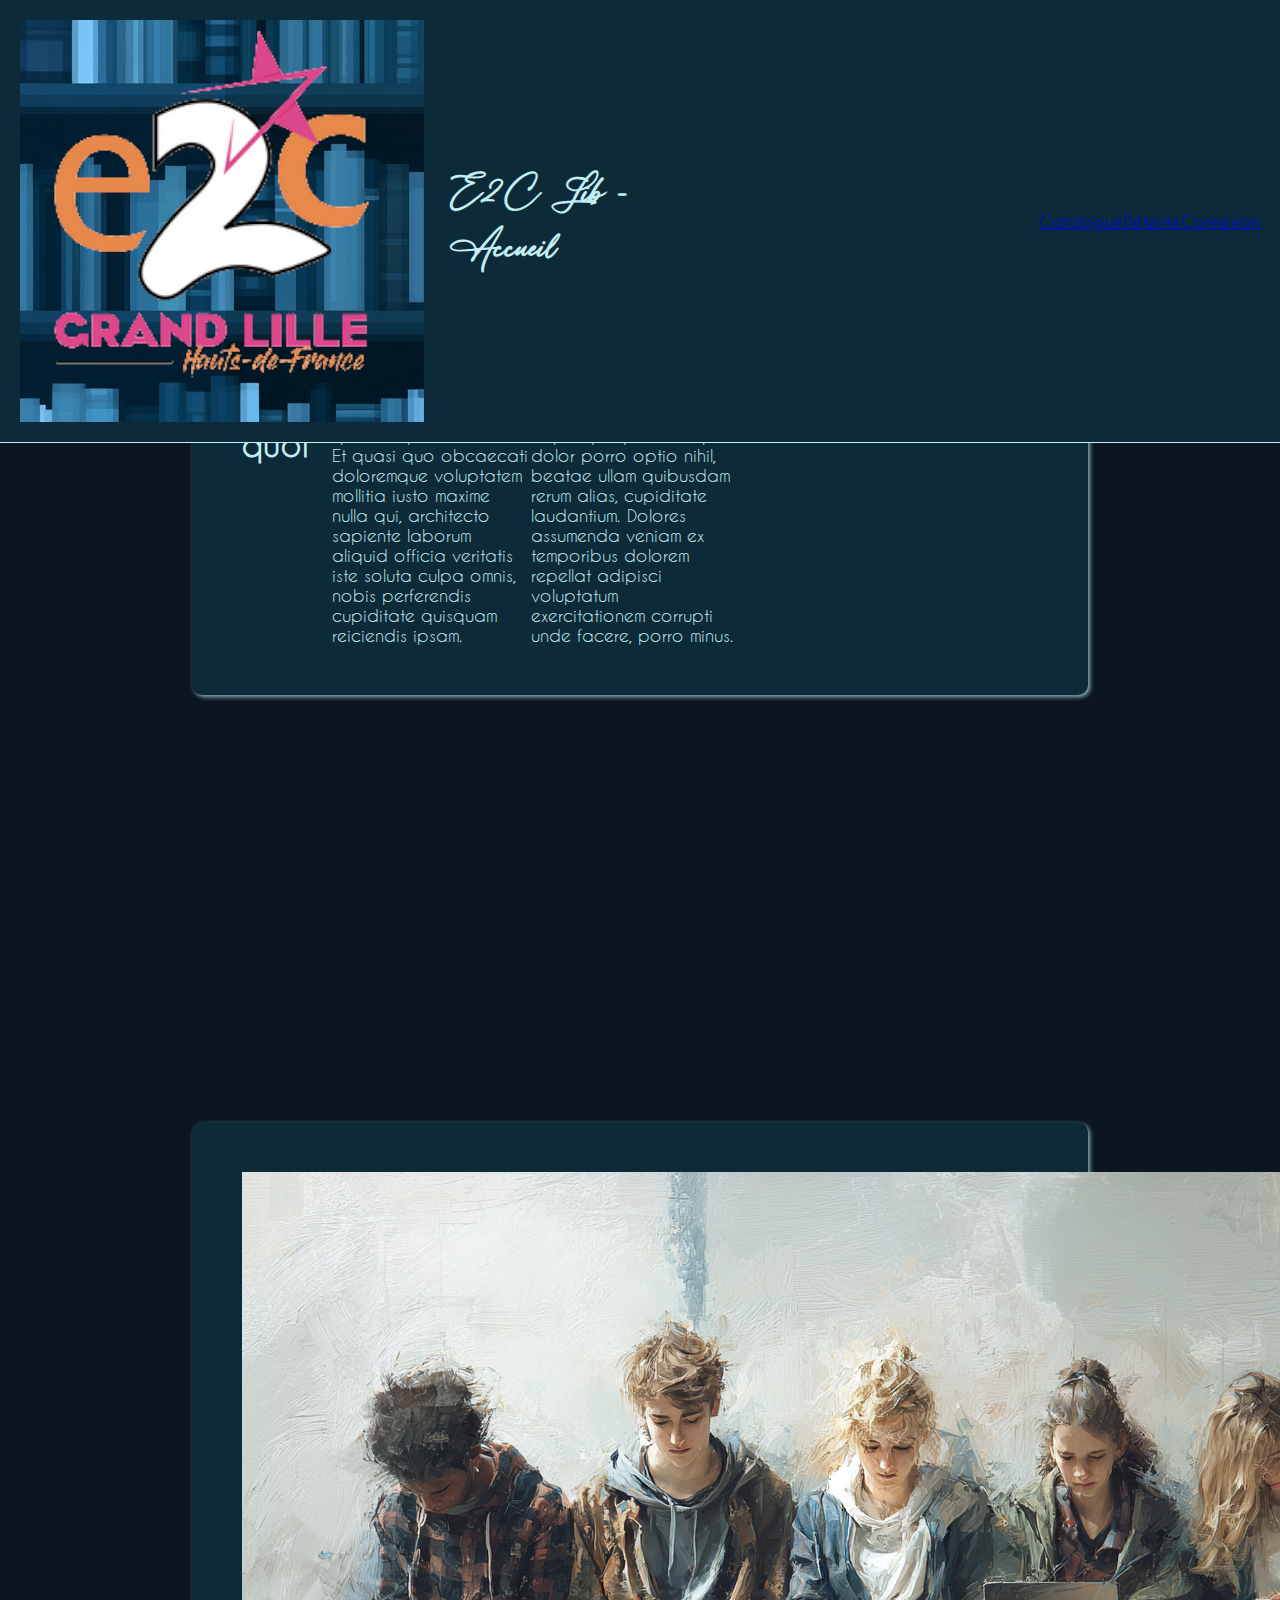
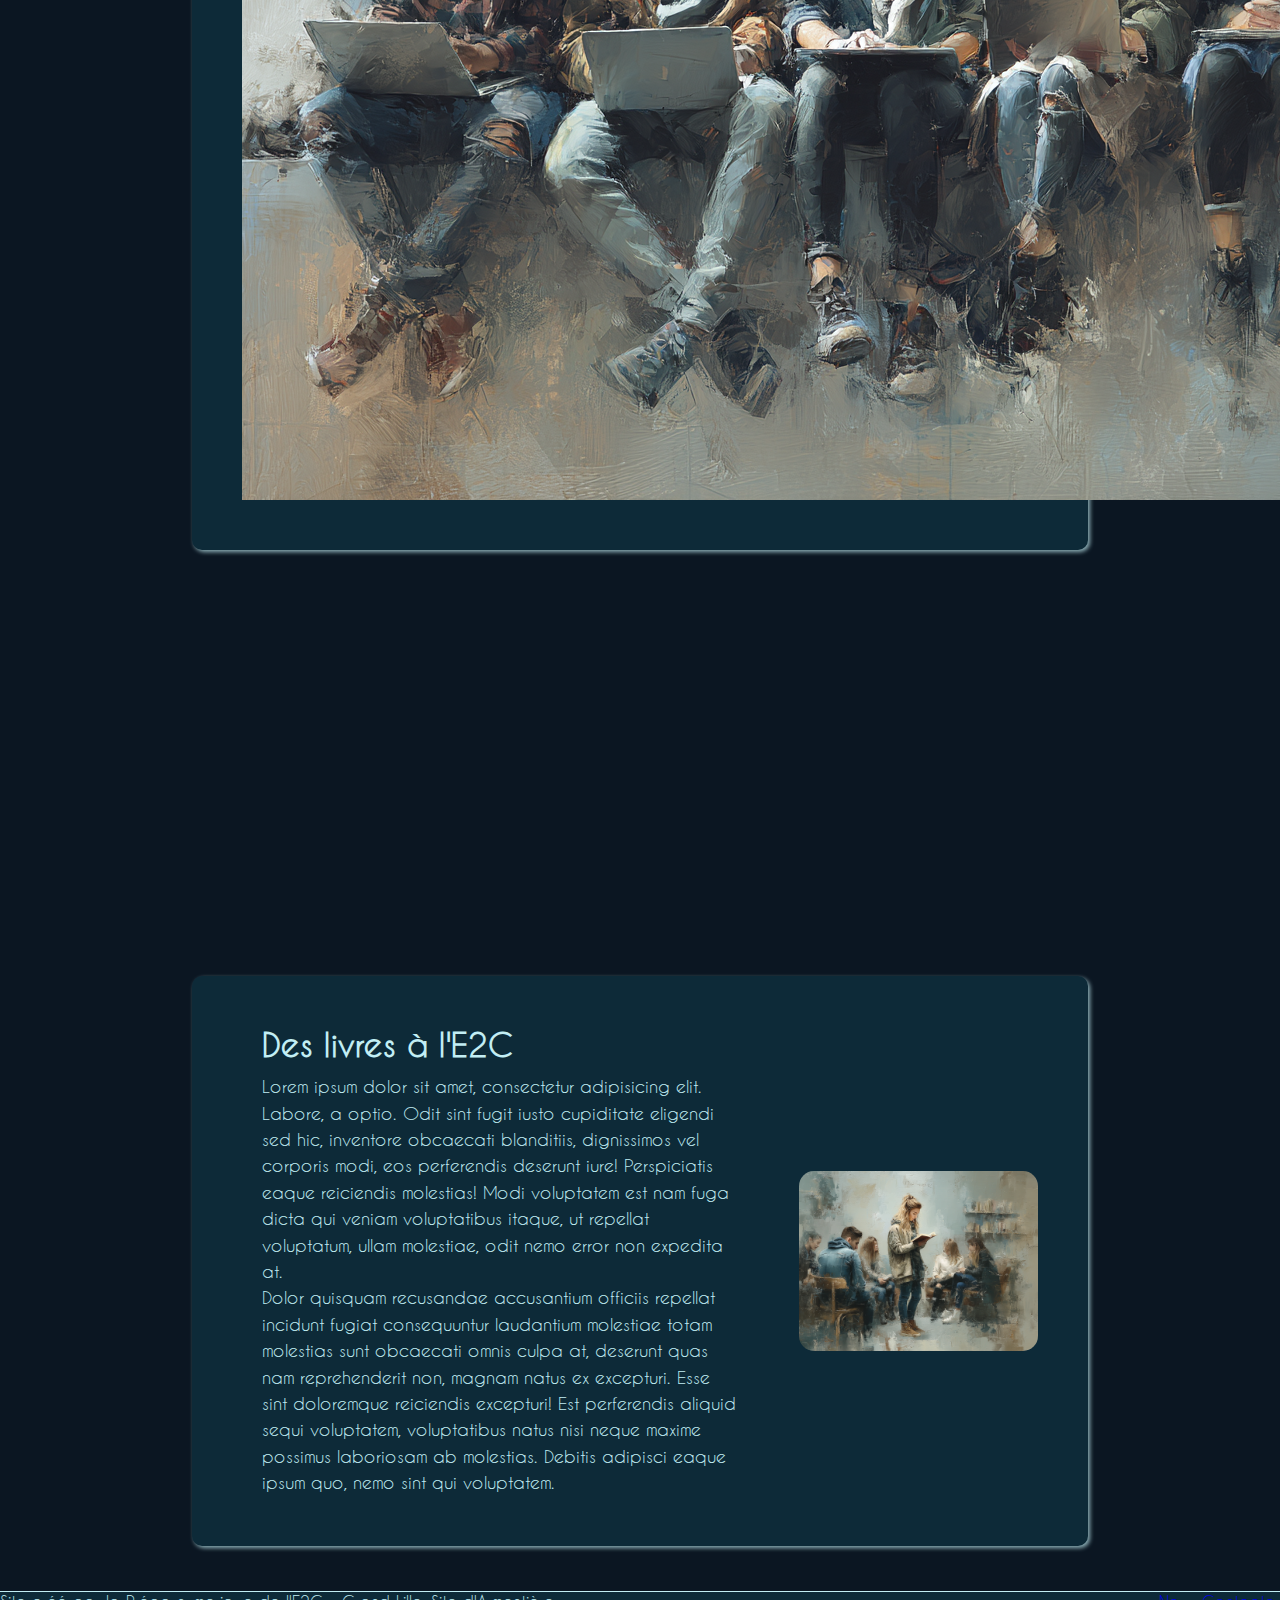
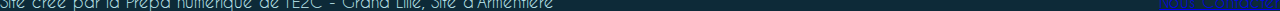
<file: index.htm>
<!DOCTYPE html>
<html lang="fr">
<head>
    <meta charset="UTF-8">
    <meta name="viewport" content="width=device-width, initial-scale=1.0">
    <title>E2C Lib</title>
    <link rel="icon" href="./assets/icons/logoE2Clib.png">
    <link rel="stylesheet" href="./style/style.css">
</head>
<body>
    <header>
        <img src="./assets/icons/logoE2Clib.png" alt="Logo du site">
        <h1>E2C Lib - Accueil</h1>
        <nav>
            <a href="#">Catalogue</a>
            <a href="#">Détente</a>
            <a href="#">Connexion</a>
        </nav>
    </header>

    <main>
        <article>
            <h2>L'e2C, c'est quoi</h2>
             <p>Lorem ipsum dolor sit, amet consectetur adipisicing elit. Impedit nostrum perferendis expedita obcaecati beatae est iusto assumenda architecto atque distinctio voluptas magnam asperiores autem quas modi non eligendi, quibusdam possimus quae temporibus totam. Et quasi quo obcaecati doloremque voluptatem mollitia iusto maxime nulla qui, architecto sapiente laborum aliquid officia veritatis iste soluta culpa omnis, nobis perferendis cupiditate quisquam reiciendis ipsam.</p>
             <p>Cupiditate, repellendus! Laudantium quibusdam vero saepe maiores. Ratione laboriosam, officiis aliquam, rem ex unde doloribus architecto corrupti facilis quidem voluptatum hic distinctio ut est repudiandae beatae cupiditate, praesentium magni! Sapiente sed culpa quisquam suscipit dolor porro optio nihil, beatae ullam quibusdam rerum alias, cupiditate laudantium. Dolores assumenda veniam ex temporibus dolorem repellat adipisci voluptatum exercitationem corrupti unde facere, porro minus.</p>
             <iframe width="560" height="315" src="https://www.youtube.com/embed/q8IXhr6b304?si=gP3tRh2O0AWfAN0W" title="YouTube video player" frameborder="0" allow="accelerometer; autoplay; clipboard-write; encrypted-media; gyroscope; picture-in-picture; web-share" referrerpolicy="strict-origin-when-cross-origin" allowfullscreen></iframe>
            
        </article>

        <div class="inter-article" id="inter1"></div>

        <article>
            <img src="./assets/pictures/article-pic1.png" alt="Le groupe prép num">
            <h2>La Prépa Num à l'E2C</h2>
            <p>Lorem ipsum dolor sit amet consectetur adipisicing elit. Perferendis fugit corrupti qui, ipsam temporibus numquam animi sed? Molestiae ea quasi ullam, deleniti, minus, non optio odio alias voluptatibus animi assumenda itaque asperiores voluptatum quibusdam fugit.</p>
            <p>Tempore nesciunt, ullam, exercitationem repudiandae vel earum nisi et voluptatem ex officiis sapiente dignissimos! Sequi vero in unde dolorem exercitationem tenetur aperiam voluptatibus cupiditate ullam quam corporis officia quas, perspiciatis delectus ducimus blanditiis hic similique?</p>
            <p>Laboriosam perspiciatis ab libero velit pariatur suscipit earum accusamus in esse ullam voluptates tempora eveniet, consectetur cum ipsa vel aliquam saepe quos voluptatem alias? Obcaecati placeat rerum rem? Facilis ex perspiciatis corporis tempore accusamus aliquam!</p>
        </article>

        <div class="inter-article" id="inter2"></div>

        <article>
            <div class="art-text">
                <h2>Des livres à l'E2C</h2>
                <p>Lorem ipsum dolor sit amet, consectetur adipisicing elit. Labore, a optio. Odit sint fugit iusto cupiditate eligendi sed hic, inventore obcaecati blanditiis, dignissimos vel corporis modi, eos perferendis deserunt iure! Perspiciatis eaque reiciendis molestias! Modi voluptatem est nam fuga dicta qui veniam voluptatibus itaque, ut repellat voluptatum, ullam molestiae, odit nemo error non expedita at.</p>
                <p>Dolor quisquam recusandae accusantium officiis repellat incidunt fugiat consequuntur laudantium molestiae totam molestias sunt obcaecati omnis culpa at, deserunt quas nam reprehenderit non, magnam natus ex excepturi. Esse sint doloremque reiciendis excepturi! Est perferendis aliquid sequi voluptatem, voluptatibus natus nisi neque maxime possimus laboriosam ab molestias. Debitis adipisci eaque ipsum quo, nemo sint qui voluptatem.</p>
            </div>
            <img class="art-illus" src="./assets/pictures/article-pic2.png" alt="Un temps de lecture">
        </article>
    </main>

    <footer>
        <p>Site créé par la Prépa numerique de l'E2C - Grand Lille, Site d'Armentière</p>
        <a href="#">Nous Contacter</a>
    </footer>
</body>
</html>
</file>
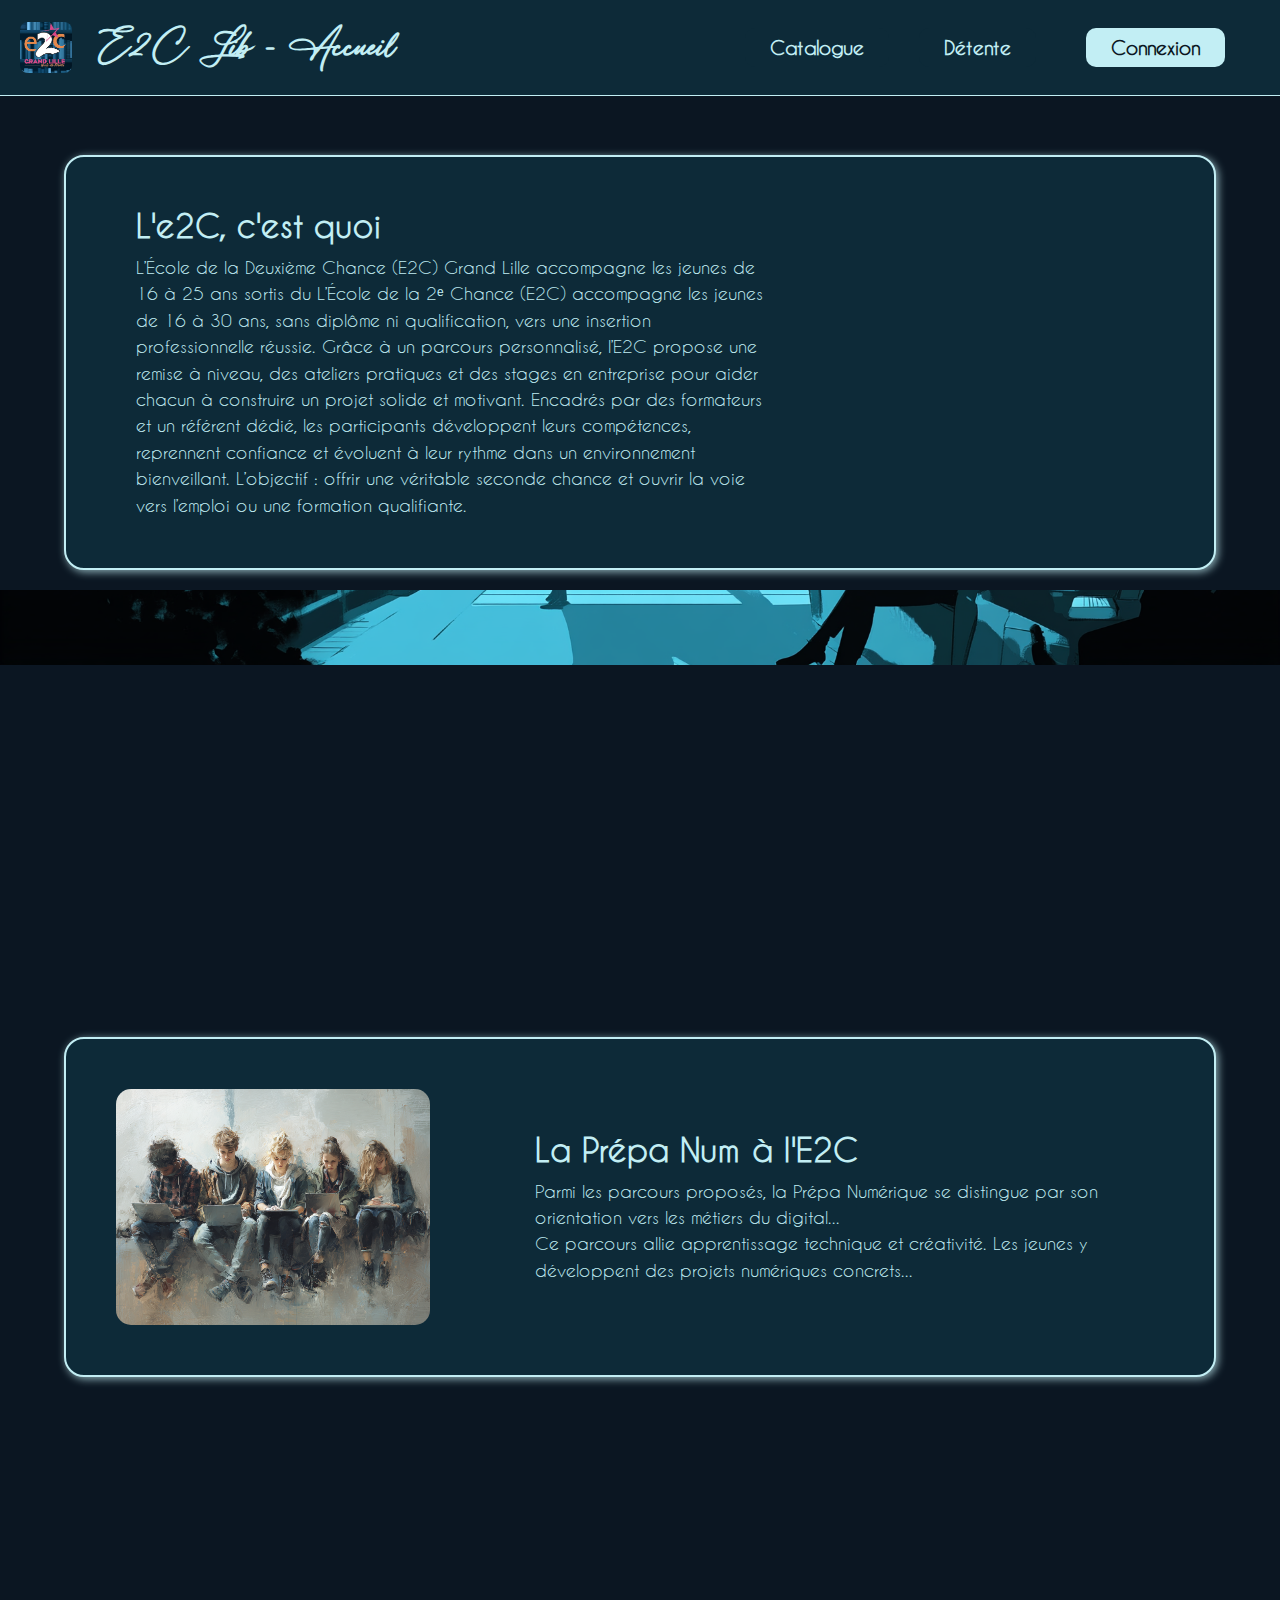
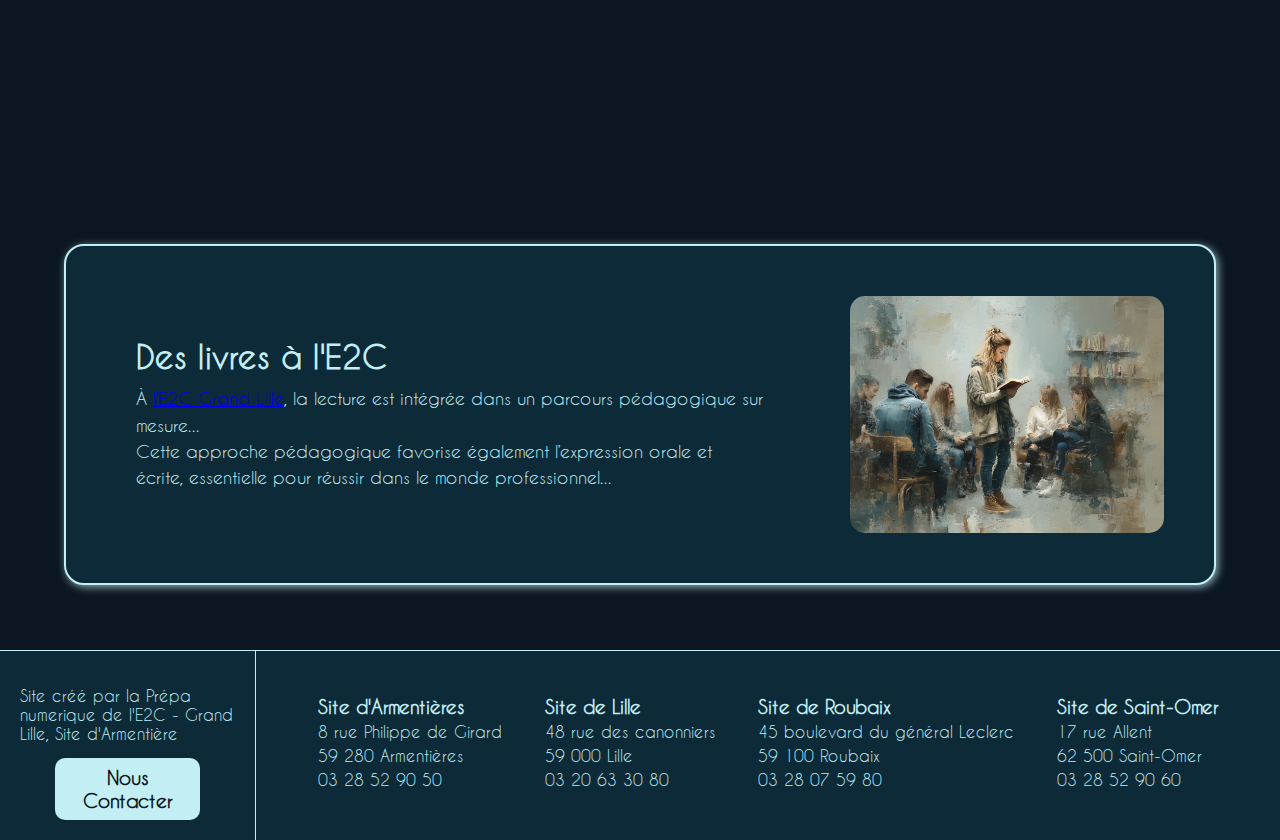
<file: index.html>
<!DOCTYPE html>
<html lang="fr">

<head>
    <meta charset="UTF-8">
    <meta name="viewport" content="width=device-width, initial-scale=1.0">
    <title>E2C Lib</title>
    <link rel="icon" href="./assets/icons/logoE2Clib.png">
    <link rel="stylesheet" href="./style/style.css">
    <script src="./Javascript/connexion.js" defer></script>
</head>

<body>
    <header>
        <div class="header-title">
            <img src="./assets/icons/logoE2Clib.png" alt="Logo du site">
            <h1>E2C Lib - Accueil</h1>
        </div>
        <nav>
            <a class="btn btn-dark" href="./Pages/Catalogue.html">Catalogue</a>
            <a class="btn btn-dark" href="./Pages/game.html">Détente</a>
            <a class="btn btn-light" id="connect-button" href="#">Connexion</a>
        </nav>
    </header>

    <main>
        <!-- Article 1 -->
        <article class="article-card">
            <div class="art-text">
                <h2>L'e2C, c'est quoi</h2>
                <p>L’École de la Deuxième Chance (E2C) Grand Lille accompagne les jeunes de 16 à 25 ans sortis du
                    L’École de la 2ᵉ Chance (E2C) accompagne les jeunes de 16 à 30 ans, sans diplôme ni qualification,
                    vers une insertion professionnelle réussie. Grâce à un parcours personnalisé, l’E2C propose une
                    remise à niveau, des ateliers pratiques et des stages en entreprise pour aider chacun à construire
                    un projet solide et motivant. Encadrés par des formateurs et un référent dédié, les participants
                    développent leurs compétences, reprennent confiance et évoluent à leur rythme dans un environnement
                    bienveillant. L’objectif : offrir une véritable seconde chance et ouvrir la voie vers l’emploi ou
                    une formation qualifiante.</p>
            </div>
            <iframe class="art-illus" src="https://www.youtube.com/embed/q8IXhr6b304?si=gP3tRh2O0AWfAN0W"
                frameborder="0" allowfullscreen></iframe>
        </article>

        <div class="inter-article" id="inter1"></div>

        <!-- Article 2 -->
        <article class="article-card">
            <img class="art-illus" src="./assets/pictures/article-pic1.png" alt="Le groupe prép num">
            <div class="art-text">
                <h2>La Prépa Num à l'E2C</h2>
                <p>Parmi les parcours proposés, la Prépa Numérique se distingue par son orientation vers les métiers du
                    digital...</p>
                <p>Ce parcours allie apprentissage technique et créativité. Les jeunes y développent des projets
                    numériques concrets...</p>
            </div>
        </article>

        <div class="inter-article" id="inter2"></div>

        <!-- Article 3 -->
        <article class="article-card">
            <div class="art-text">
                <h2>Des livres à l'E2C</h2>
                <p>À <a href="https://e2c-grandlille.fr/">l’E2C Grand Lille</a>, la lecture est intégrée dans un
                    parcours pédagogique sur mesure...</p>
                <p>Cette approche pédagogique favorise également l’expression orale et écrite, essentielle pour réussir
                    dans le monde professionnel...</p>
            </div>
            <img class="art-illus" src="./assets/pictures/article-pic2.png" alt="Un temps de lecture">
        </article>

    </main>

    <!-- Footer -->
    <footer>
        <div class="foot-left">
            <p>Site créé par la Prépa numerique de l'E2C - Grand Lille, Site d'Armentière</p>
            <a class="btn btn-light" href="#">Nous Contacter</a>
        </div>
        <div class="foot-right">
            <div class="site">
                <h3>Site d'Armentières</h3>
                <p>8 rue Philippe de Girard</p>
                <p>59 280 Armentières</p>
                <p>03 28 52 90 50</p>
            </div>
            <div class="site">
                <h3>Site de Lille</h3>
                <p>48 rue des canonniers</p>
                <p>59 000 Lille</p>
                <p>03 20 63 30 80</p>
            </div>
            <div class="site">
                <h3>Site de Roubaix</h3>
                <p>45 boulevard du général Leclerc</p>
                <p>59 100 Roubaix</p>
                <p>03 28 07 59 80</p>
            </div>
            <div class="site">
                <h3>Site de Saint-Omer</h3>
                <p>17 rue Allent</p>
                <p>62 500 Saint-Omer</p>
                <p>03 28 52 90 60</p>
            </div>
        </div>
    </footer>

    <!-- POPUP Connexion -->
 <!-- POPUP Connexion -->
<div id="connect-background" style="display:none; opacity:0;">
    <div id="connect-form">
        <div class="close-button">X</div>
        <form action="#" method="post">
            <label for="email">Votre email :</label>
            <input type="email" name="email" id="email" placeholder="name@tonsite.esp" required>

            <label for="password">Mot de passe :</label>
            <input type="password" name="password" id="password" placeholder="********" required>

            <input type="submit" value="Let's Read!" class="btn btn-light">
        </form>
    </div>
</div>

</body>

</html>
</file>
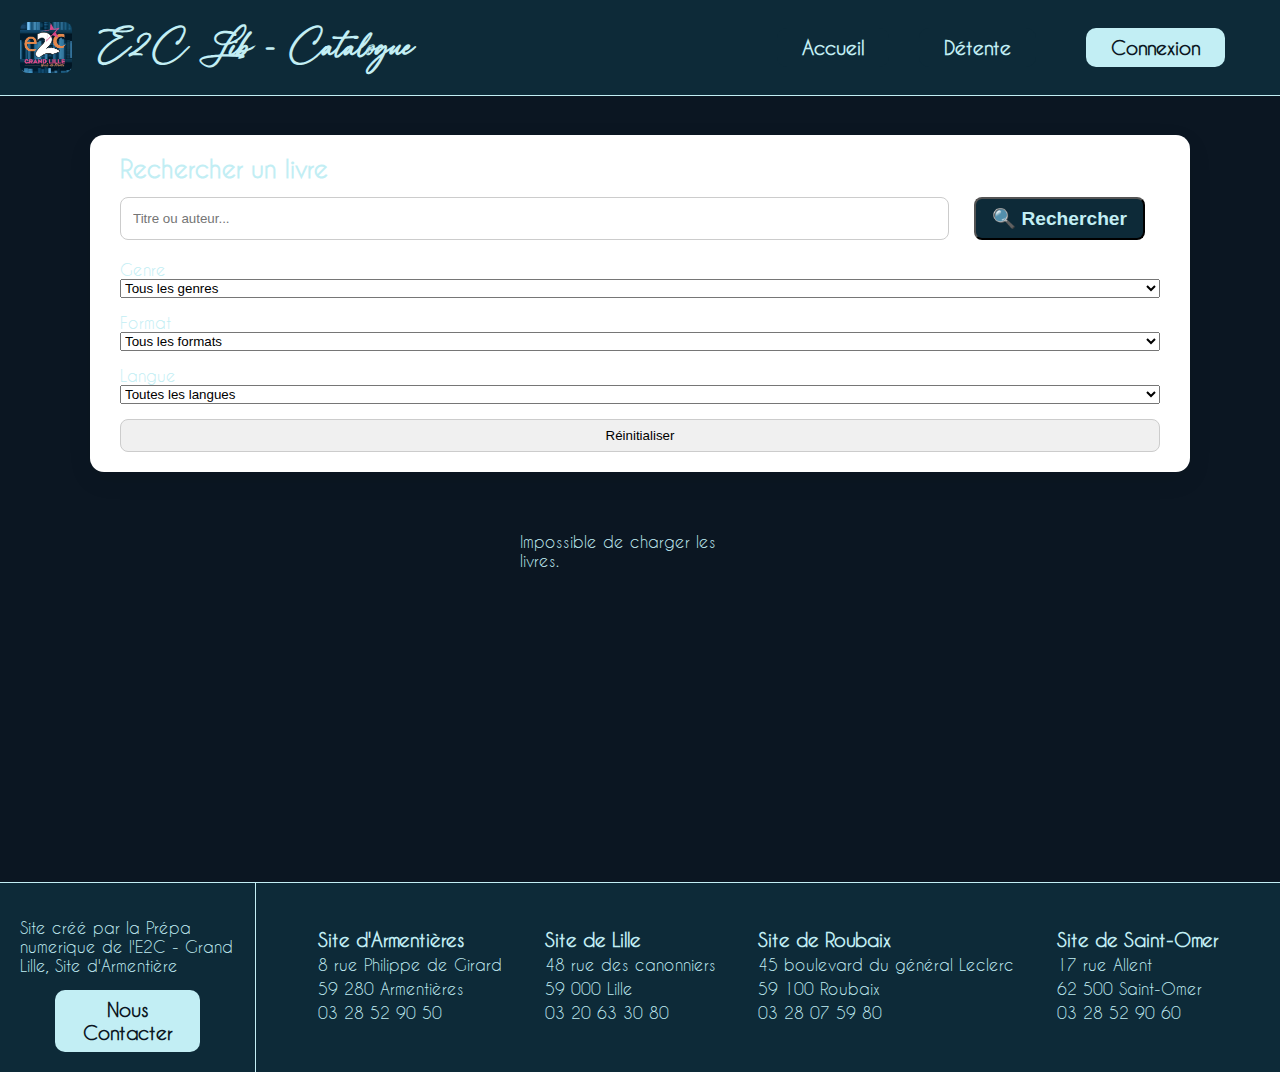
<file: Pages/Catalogue.html>
<!DOCTYPE html>
<html lang="fr">

<head>
    <meta charset="UTF-8">
    <meta name="viewport" content="width=device-width, initial-scale=1.0">
    <title>E2C Lib - Catalogue</title>
    <link rel="icon" href="../assets/icons/logoE2Clib.png">
    <link rel="stylesheet" href="../style/style.css">
    <script src="../Javascript/connexion.js" defer></script>
    <script src="../Javascript/catalogueManager.js" defer></script>
</head>

<body>
    <header>
        <div class="header-title">
            <img src="../assets/icons/logoE2Clib.png" alt="Logo du site">
            <h1>E2C Lib - Catalogue</h1>
        </div>
        <nav>
            <a class="btn btn-dark" href="../index.php">Accueil</a>
            <a class="btn btn-dark" href="./game.html">Détente</a>
            <a class="btn btn-light" id="connect-button" href="#">Connexion</a>
        </nav>
    </header>

    <main>
        <div class="catalogue-container">
          <div class="filters-section">
    <h2>Rechercher un livre</h2>

    <div class="search-bar">
        <input type="text" id="search-input" placeholder="Titre ou auteur..." class="search-input">
        <button id="search-btn" class="btn btn-dark">🔍 Rechercher</button>
    </div>

    <div class="filters-grid">
        <div class="filter-group">
            <label for="filter-genre">Genre</label>
            <select id="filter-genre">
                <option value="">Tous les genres</option>
                <option>Non classé</option>
                <option>Policier</option>
                <option>Drame</option>
                <option>Action</option>
                <option>Thriller</option>
                <option>Politique</option>
                <option>Science-fiction</option>
                <option>Educatif</option>
                <option>Fantasy</option>
                <option>Bande-dessinée</option>
            </select>
        </div>

        <div class="filter-group">
            <label for="filter-format">Format</label>
            <select id="filter-format">
                <option value="">Tous les formats</option>
                <option>Poche</option>
                <option>Roman</option>
                <option>Bande-dessinée</option>
                <option>Manga</option>
                <option>Magazine</option>
                <option>Grand Format</option>
            </select>
        </div>

        <div class="filter-group">
            <label for="filter-language">Langue</label>
            <select id="filter-language">
                <option value="">Toutes les langues</option>
                <option>Français</option>
                <option>Anglais</option>
                <option>Portugais</option>
                <option>Arabe</option>
            </select>
        </div>

        <div class="filter-group">
            <button id="reset-filters">Réinitialiser</button>
        </div>
    </div>
</div>
            <div id="books-container" class="books-grid">
                <div class="loading">📚 Chargement des livres...</div>
            </div>
        </div>
        </div>
    </main>
    <footer>
        <div class="foot-left">
            <p>Site créé par la Prépa numerique de l'E2C - Grand Lille, Site d'Armentière</p>
            <a class="btn btn-light" href="https://e2c-grandlille.fr/">Nous Contacter</a>
        </div>
        <div class="foot-right">
            <div class="site">
                <h3>Site d'Armentières</h3>
                <p>8 rue Philippe de Girard</p>
                <p>59 280 Armentières</p>
                <p>03 28 52 90 50</p>
            </div>
            <div class="site">
                <h3>Site de Lille</h3>
                <p>48 rue des canonniers</p>
                <p>59 000 Lille</p>
                <p>03 20 63 30 80</p>
            </div>
            <div class="site">
                <h3>Site de Roubaix</h3>
                <p>45 boulevard du général Leclerc</p>
                <p>59 100 Roubaix</p>
                <p>03 28 07 59 80</p>
            </div>
            <div class="site">
                <h3>Site de Saint-Omer</h3>
                <p>17 rue Allent</p>
                <p>62 500 Saint-Omer</p>
                <p>03 28 52 90 60</p>
            </div>
        </div>
    </footer>

    <div id="connect-background" class="modal">
        <div id="connect-form" class="modal-content">
            <button type="button" class="close-button">&times;</button>

            <form action="#" method="post">
                <label for="email">Votre email :</label>
                <input type="email" name="email" id="email" placeholder="name@tonsite.com" required>

                <label for="password">Mot de passe :</label>
                <input type="password" name="password" id="password" placeholder="********" required>

                <button type="submit" class="btn btn-light">Let's Read!</button>
            </form>
        </div>
    </div>
</body>


</html>
</file>
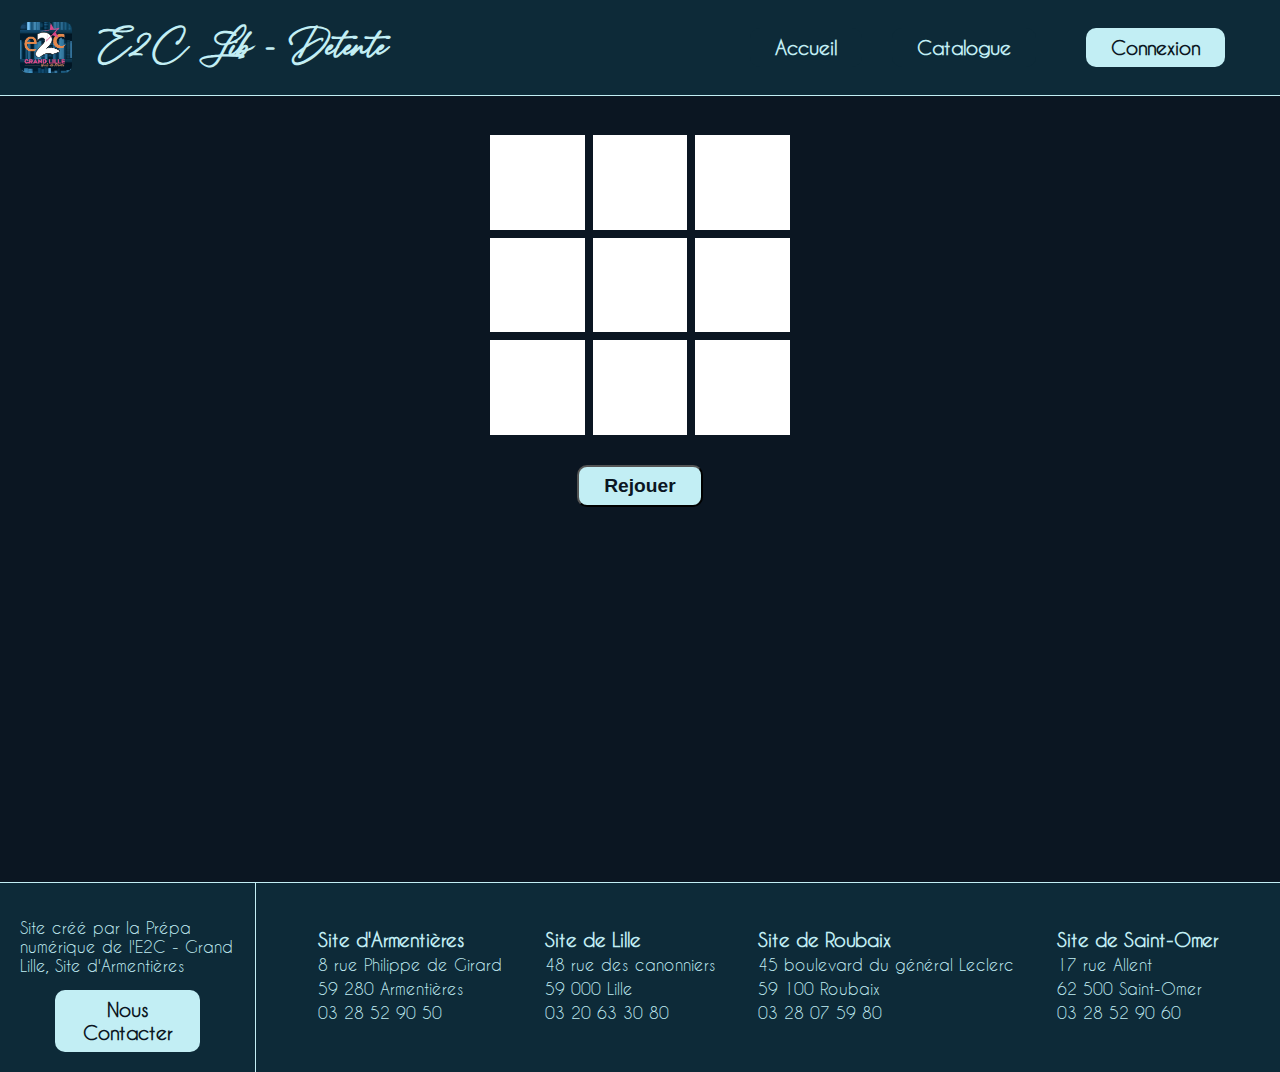
<file: Pages/game.html>
<!DOCTYPE html>
<html lang="fr">

<head>
    <meta charset="UTF-8">
    <meta name="viewport" content="width=device-width, initial-scale=1.0">
    <title>Game</title>

    <link rel="stylesheet" href="../style/style.css">
    <script src="../Javascript/morpion.js" defer></script>
    <script src="../Javascript/connexion.js" defer></script>
    
    <link rel="preconnect" href="https://fonts.googleapis.com">
    <link rel="preconnect" href="https://fonts.gstatic.com" crossorigin>
    <link href="https://fonts.googleapis.com/css2?family=Poppins:wght@300;400;500;700&display=swap" rel="stylesheet">
</head>

<body>
    <header>
        <div class="header-title">
            <img src="../assets/icons/logoE2Clib.png" alt="Logo du site">
            <h1>E2C Lib - Detente</h1>
        </div>
        <nav>
            <a class="btn btn-dark" href="../index.html">Accueil</a>
            <a class="btn btn-dark" href="#">Catalogue</a>
            <a class="btn btn-light" id="connect-button" href="#">Connexion</a>
        </nav>
    </header>

    <main>
        <div class="board" id="board">
            <div class="cell"></div>
            <div class="cell"></div>
            <div class="cell"></div>
            <div class="cell"></div>
            <div class="cell"></div>
            <div class="cell"></div>
            <div class="cell"></div>
            <div class="cell"></div>
            <div class="cell"></div>
        </div>

        <div class="annonce"></div>

        <!-- Bouton Rejouer -->
        <button id="restart" class="btn btn-light">Rejouer</button>
    </main>

    <footer>
        <div class="foot-left">
            <p>Site créé par la Prépa numérique de l'E2C - Grand Lille, Site d'Armentières</p>
            <a class="btn btn-light" href="#">Nous Contacter</a>
        </div>
        <div class="foot-right">
            <div class="site">
                <h3>Site d'Armentières</h3>
                <p>8 rue Philippe de Girard</p>
                <p>59 280 Armentières</p>
                <p>03 28 52 90 50</p>
            </div>
            <div class="site">
                <h3>Site de Lille</h3>
                <p>48 rue des canonniers</p>
                <p>59 000 Lille</p>
                <p>03 20 63 30 80</p>
            </div>
            <div class="site">
                <h3>Site de Roubaix</h3>
                <p>45 boulevard du général Leclerc</p>
                <p>59 100 Roubaix</p>
                <p>03 28 07 59 80</p>
            </div>
            <div class="site">
                <h3>Site de Saint-Omer</h3>
                <p>17 rue Allent</p>
                <p>62 500 Saint-Omer</p>
                <p>03 28 52 90 60</p>
            </div>
        </div>
    </footer>

    <!-- POPUP -->
    <div id="connect-background">
        <div id="connect-form">
            <div class="close-button">X</div>

            <form action="#" method="post">
                <label for="email">Votre email :</label>
                <input type="email" name="email" id="email" placeholder="name@tonsite.esp" required>

                <label for="password">Mot de passe :</label>
                <input type="password" name="password" id="password" placeholder="********" required>

                <input type="submit" value="Let's Read!" class="btn btn-light">
            </form>
        </div>
    </div>

</body>

</html>
</file>
<file: style/style.css>
@font-face {
    font-family: "custom";
    src: url("./CaviarDreams.ttf");
}

@font-face {
    font-family: "script";
    src: url("./High_Spirited.ttf");
}

* {
    margin: 0;
    padding: 0;
    box-sizing: border-box;
    --col-dark-main: #0b1622;
    --col-dark-alt: #0d2a38;
    --col-light: #c2eef4;
    --col-shadow: #c2eef4b7;
}

html {
    font-size: 16px;
}

body {
    font-family: "custom", sans-serif;
    background-color: var(--col-dark-main);
    color: var(--col-light);
}

header {
    position: fixed;
    width: 100vw;
    display: flex;
    justify-content: space-between;
    align-items: center;
    background-color: var(--col-dark-alt);
    border-bottom: var(--col-light) solid 1px;
    padding: 20px;
    z-index: 10;

}

h1 {
    font-family: "script", sans-serif;
    font-size: 3rem;
    margin: 0 25px;
}

h2 {
    font-size: 2rem;
    margin-bottom: 15px;
}

.header-title {
    width: 35%;
    display: flex;
    align-items: center;
}

.header-title>img {
    display: block;
    width: 12%;
    border-radius: 15%;
}

nav {
    width: 60%;
    display: flex;
    justify-content: end;
    align-items: center;
}

/* boutons */
.btn {
    display: block;
    font-size: 1.2rem;
    font-weight: 700;
    padding: 8px 25px;
    border-radius: 10px;
    width: fit-content;
    text-align: center;
    text-decoration: none;
    margin: 0 15px;
    cursor: pointer;
}

.btn-dark {
    background-color: var(--col-dark-alt);
    color: var(--col-light);
}

.btn-dark:hover {
    background-color: var(--col-dark-main);
}

.btn-light {
    background-color: var(--col-light);
    color: var(--col-dark-main);
    margin: 0 35px;
}

.btn-light:hover {
    background-color: var(--col-dark-alt);
    color: var(--col-light);
    border: var(--col-light) solid 2px;
    padding: 4px 21px;
}

/* main */
main {
    position: relative;
    top: 15vh;
    display: flex;
    flex-direction: column;
    align-items: center;
    min-height: 78vh;
}

/* Articles en cards */
.article-card {
    display: flex;
    flex-direction: row;
    align-items: center;
    background-color: var(--col-dark-alt);
    border: 2px solid var(--col-light);
    border-radius: 20px;
    padding: 50px;
    margin: 20px 0;
    box-shadow: var(--col-shadow) 2px 2px 8px 0;
    width: 90%;
}

.art-image,
.art-illus,
iframe.art-illus {
    width: 30%;
    border-radius: 15px;
    object-fit: cover;
}

.art-text {
    width: 60%;
    margin-left: 20px;
}

.art-text h2 {
    font-size: 2rem;
    margin-bottom: 10px;
}

.art-text p {
    font-size: 1.1rem;
    line-height: 1.5;
}

/* Inter-articles */
.inter-article {
    width: 100vw;
    aspect-ratio: 3/1;
    background-repeat: no-repeat;
    background-size: 100vw;
    background-position-y: center;
    background-attachment: fixed;
}

article {
    display: flex;
    flex-direction: row;
    justify-content: space-between;
    align-items: center;
    font-size: 1.1rem;
    width: 70%;
    padding: 50px;
    background-color: var(--col-dark-alt);
    border-radius: 10px;
    box-shadow: var(--col-shadow) 2px 2px 4px 0;
}

#inter1 {
    background-image: url('../assets/pictures/inter1.png');
}

#inter2 {
    background-image: url('../assets/pictures/inter2.png');
}


.board {
    width: 300px;
    height: 300px;
    display: grid;
    grid-template-columns: repeat(3, 1fr);
    grid-template-rows: repeat(3, 1fr);
    grid-gap: 0.5rem;
    margin-bottom: 20px;
}

.cell {
    background-color: white;
    color: red;
    font-size: 3rem;
    display: flex;
    justify-content: center;
    align-items: center;
    cursor: pointer;
}

.cell.win {
    background-color: #4caf50;
    color: white;
    transition: 0.3s;
}

.annonce {
    text-align: center;
    font-size: 3rem;
    color: blue;
    margin-bottom: 10px;
}

/* footer */
footer {
    position: relative;
    top: 20vh;
    background-color: var(--col-dark-alt);
    display: flex;
    justify-content: space-between;
    align-items: stretch;
    border-top: var(--col-light) solid 1px;
}

.foot-left {
    display: flex;
    padding: 20px;
    flex-direction: column;
    justify-content: space-evenly;
    align-items: center;
    width: 20%;
    border-right: var(--col-light) solid 1px;
}

.foot-left>p {
    margin: 15px 0;
}

.foot-right {
    display: flex;
    padding: 20px;
    flex-direction: row;
    justify-content: space-evenly;
    align-items: center;
    width: 80%;
}

.site {
    display: flex;
    flex-direction: column;
    justify-content: start;
    align-items: start;
}

.site>p,
h3 {
    margin-bottom: 5px;
}

/* popup connexion */
#connect-background {
    display: none;
    justify-content: center;
    align-items: center;
    position: fixed;
    top: 0;
    width: 100vw;
    height: 100vh;
    opacity: 0;
    background-color: #ffffff32;
    backdrop-filter: blur(4px);
    z-index: 20;
    transition: opacity 0.5s;
}

#connect-background.active {
    display: flex;
    opacity: 1;
}

#connect-form {
    background-color: var(--col-dark-main);
    color: var(--col-light);
    padding: 20px;
    border-radius: 20px;
    box-shadow: var(--col-shadow) 2px 2px 4px 0;
    width: 60%;
}

#connect-form>form {
    display: flex;
    flex-direction: column;
    justify-content: center;
    align-items: start;
}

#connect-form>form>* {
    display: block;
    margin: 5px 0;
}

#connect-form>form>label {
    font-size: 1.5rem;
}

#connect-form>form>input {
    font-size: 1.5rem;
    width: 100%;
    border-radius: 5px;
    background-color: var(--col-light);
    color: var(--col-dark-main);
    padding: 5px;
}

#connect-form>form>input:focus {
    background-color: var(--col-dark-main);
    color: var(--col-light);
    box-shadow: var(--col-shadow) 1px 1px 2px 0;
}

#connect-form>form>.btn {
    width: 40%;
    margin: auto;
    margin-top: 30px;
}

#books-container {
    display: grid;
    grid-template-columns: repeat(auto-fit, minmax(220px, 240px));
    gap: 20px;
    margin: 20px auto;
    justify-content: center;
}



.book-card {
    display: flex;
    flex-direction: column; 
    background-color: #f8f8f8;
    border: 1px solid #ddd;
    border-radius: 8px;
    padding: 15px;
    text-align: center;
    box-shadow: 0 2px 5px rgba(0,0,0,0.1);
    width: 100%; 
}

.book-card:hover {
    transform: translateY(-5px);
    box-shadow: 0 6px 16px rgba(0,0,0,0.25);
}

.book-cover {
    width: 100%;
    height: 250px;
    border-radius: 8px;
    margin-bottom: 10px;
}

.catalogue-container {
    width: 100%;
   
}

.filters-section {
    width: min(1100px, 90%);
    margin: 0 auto 60px auto;
    padding: 20px 30px;
    background: white;
    border-radius: 14px;
    box-shadow: 0 8px 25px rgba(0,0,0,0.08);
}

/* Titre */
.filters-section h2 {
    margin-bottom: 15px;
    font-size: 1.5rem;
}

.search-bar {
    display: flex;
    gap: 10px;
    margin-bottom: 20px;
}

.search-input {
    flex: 1;
    padding: 8px 12px;
    border-radius: 8px;
    border: 1px solid #ccc;
}

#search-btn {
    padding: 8px 16px;
    border-radius: 8px;
    cursor: pointer;
}

.filters-grid {
    display: grid;
    gap: 15px;
    align-items: end; 
}

.filter-group {
    display: flex;
    flex-direction: column;
}


#reset-filters {
    padding: 8px 16px;
    border-radius: 8px;
    cursor: pointer;
    background: #f0f0f0;
    border: 1px solid #ccc;
}
</file>
